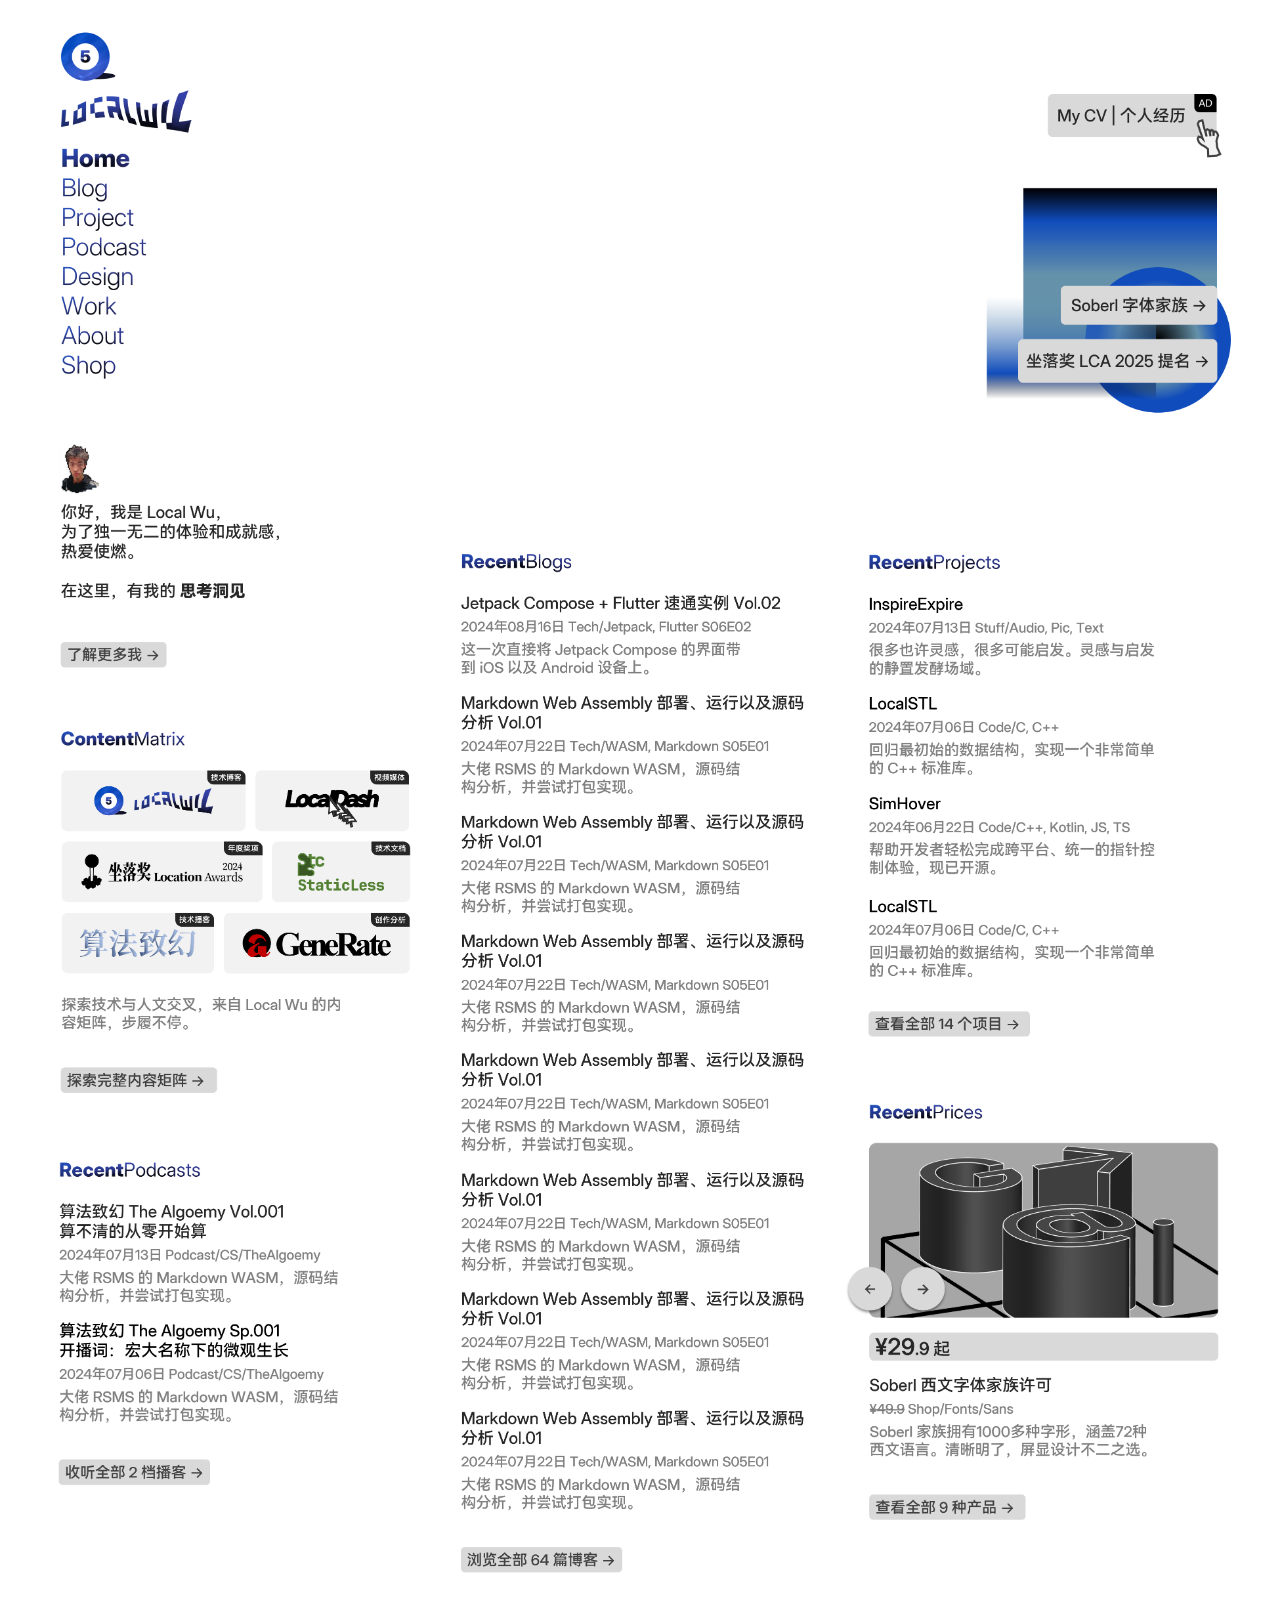
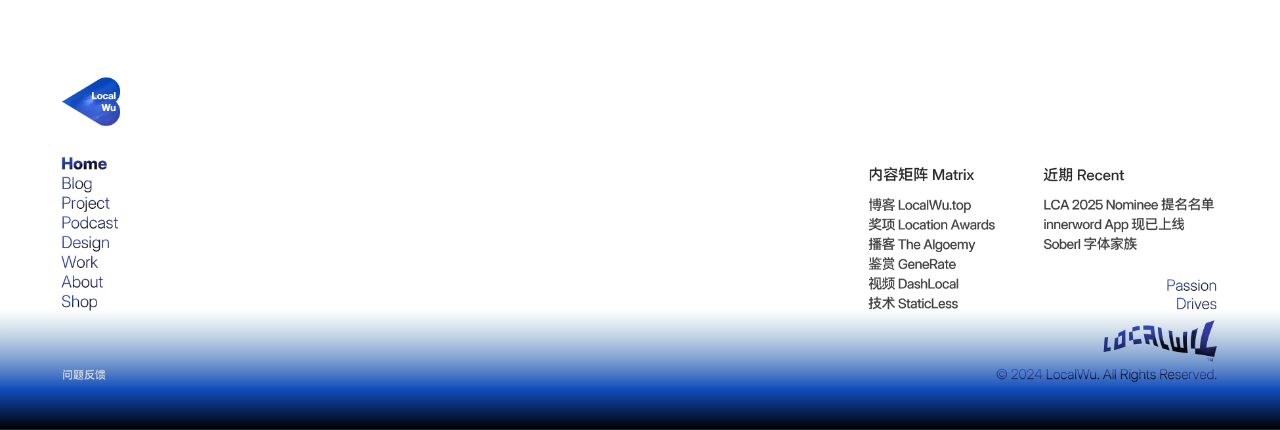
<file: index.html>
<!DOCTYPE html>
<html lang="zh-CN">

<head>
    <meta charset="UTF-8">
    <meta name="viewport" content="width=device-width, initial-scale=1.0">
    <title>Local Wu - Passion Drives 热爱使燃</title>
    <style>
        body,
        html {
            margin: 0;
            padding: 0;
            overflow-x: hidden;
            /* Prevent horizontal scrolling by default */
        }

        .image-container {
            width: 100%;
            text-align: center;
            margin: 0 auto;
            padding: 0;
        }

        .image-container img {
            width: 100%;
            height: auto;
            display: block;
            margin: 0 auto;
        }
    </style>
</head>

<body>
    <div class="image-container">
        <img id="responsive-image" src="">
    </div>
    <script>
        document.addEventListener("DOMContentLoaded", function () {
            const imageElement = document.getElementById('responsive-image');
            const breakpoints = {
                'phone': 576,
                'tablet': 768,
                'laptop': 1024,
                'desktop': 1440
            };

            const imageSrcs = {
                'phone': 'images/phone.png?v=20241018084516',
                'tablet': 'images/tablet.png?v=20241018084516',
                'laptop': 'images/laptop.png?v=20241018084516',
                'desktop': 'images/desktop.png?v=20241018084516',
                'ultrawide': 'images/ultrawide.png?v=20241018084516'
            };

            function updateImage() {
                const screenWidth = window.innerWidth;
                let screenSize;

                if (screenWidth < breakpoints.phone) {
                    screenSize = 'phone';
                } else if (screenWidth < breakpoints.tablet) {
                    screenSize = 'tablet';
                } else if (screenWidth < breakpoints.laptop) {
                    screenSize = 'laptop';
                } else if (screenWidth < 2560) { // Example threshold for ultrawide, adjust as needed  
                    screenSize = 'desktop';
                } else {
                    screenSize = 'ultrawide';
                }

                imageElement.src = imageSrcs[screenSize];
            }

            updateImage(); // Initial call to set the image  

            // Function to update image on window resize  
            window.addEventListener('resize', updateImage);
        });
    </script>
</body>

</html>
</file>
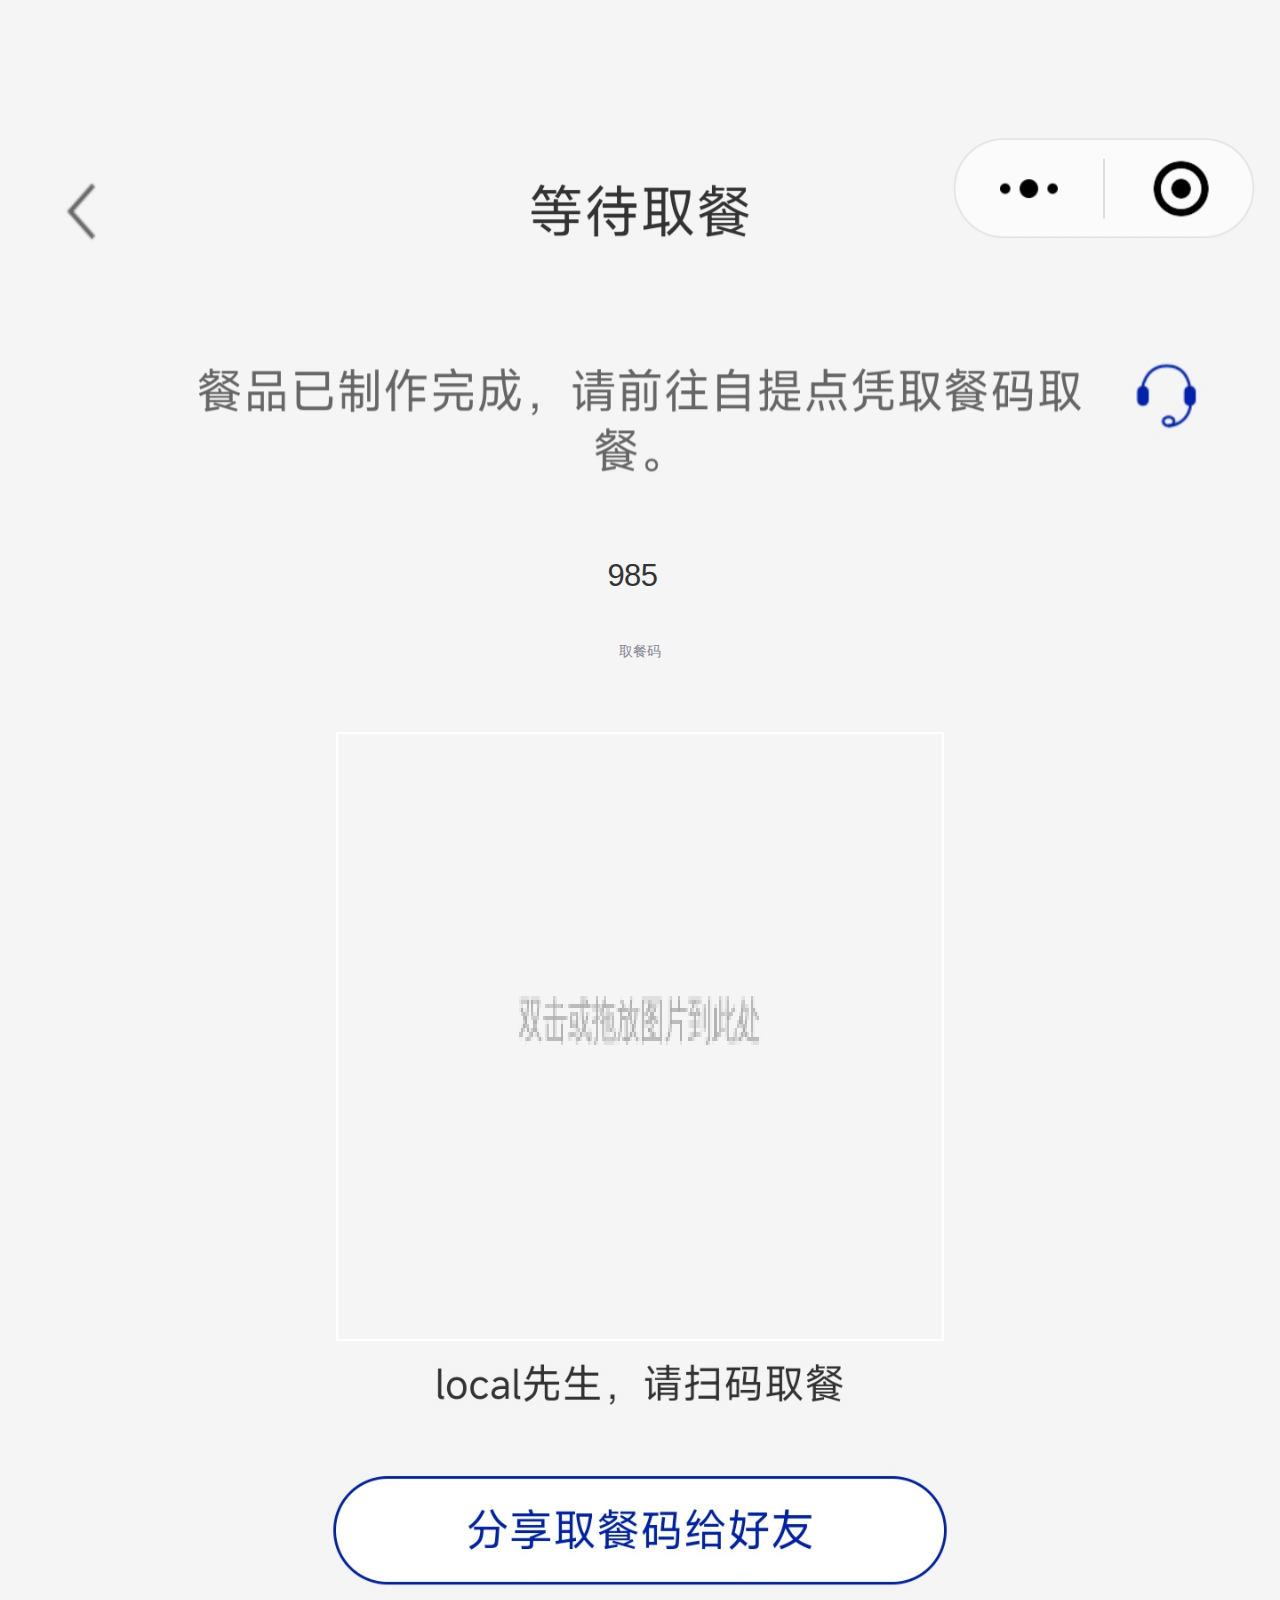
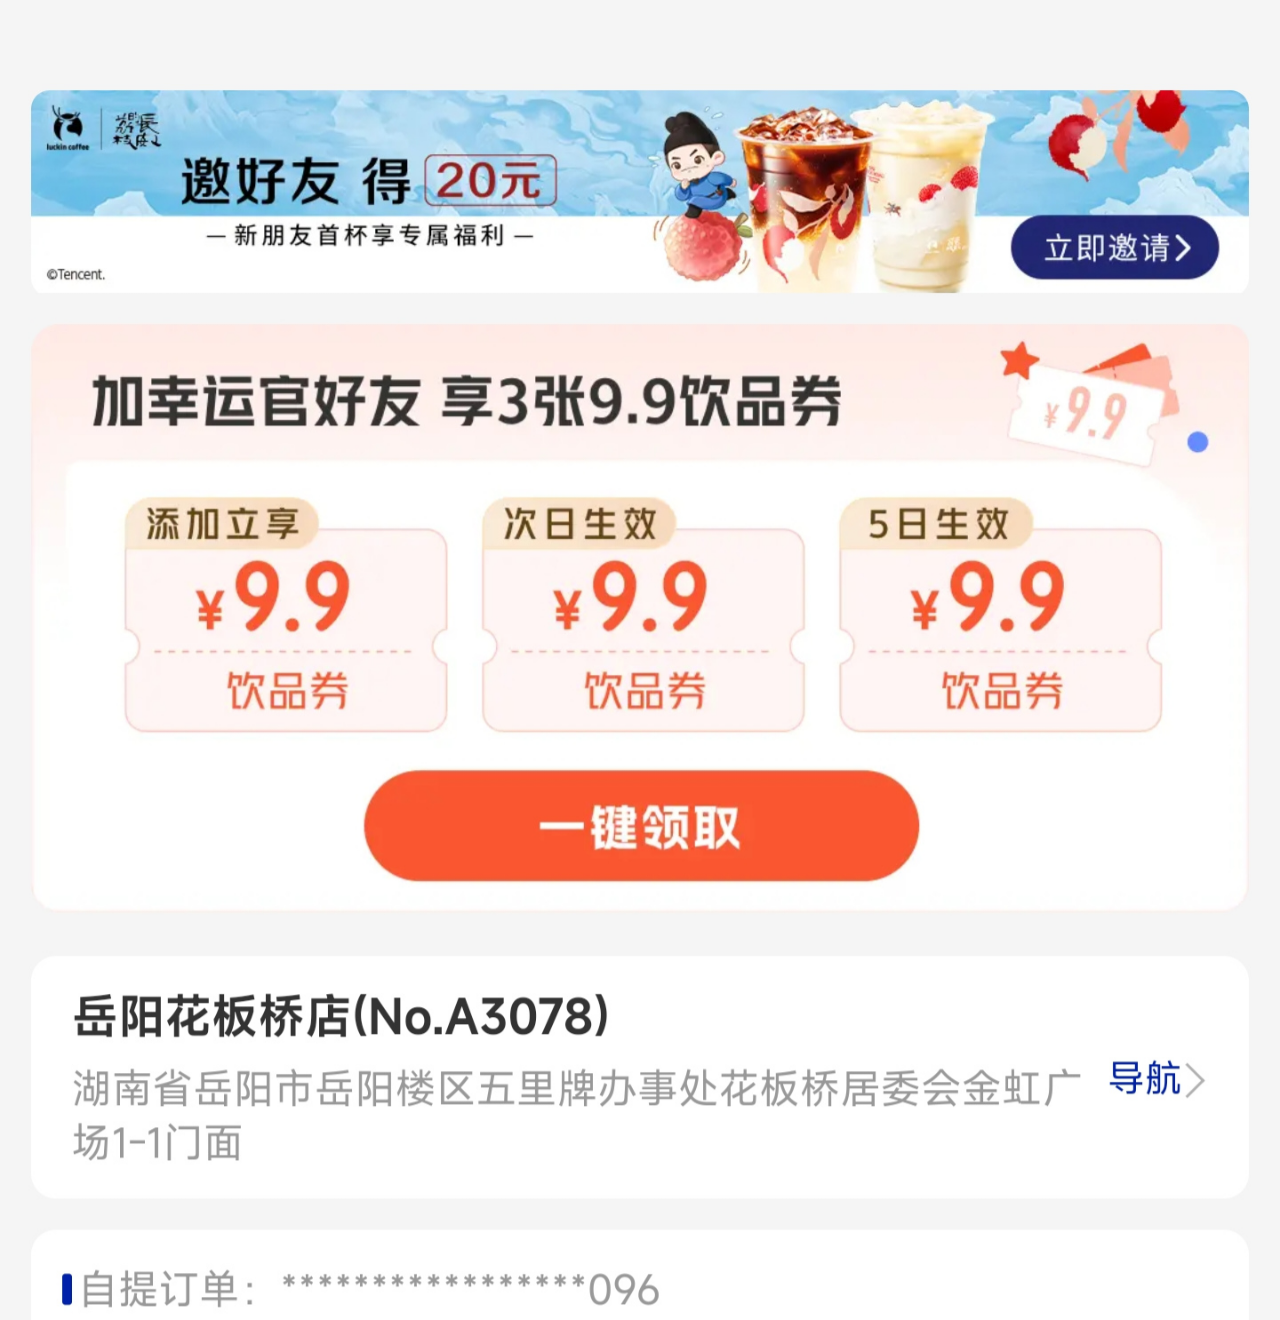
<file: temp/takeout-code/luckin/index.html>
<!DOCTYPE html>
<html lang="en">

<head>
    <meta charset="UTF-8">
    <meta name="viewport" content="width=device-width, initial-scale=1.0">
    <title>瑞幸咖啡 - TakeOutCode</title>
    <style>
        img {
            width: 100vw;
        }

        :root {
            --background-color: #f5f5f5;
            --text-color: #656565;
            --dtext-color: #353535;
            --code-font-color: #343434;
            --code-instruction-font-color: #868690;

            --orig-width: 1440;
            --orig-height: 900;
            --orig-statebar-height: 140;
            --orig-code-section-height: 170;
            --orig-code-font-height: 85;
            --orig-code-instruction-font-height: 50;
            --orig-code-section-paddingtop-height: 74;
            --orig-code-section-paddingbtm-height: 50;

            --orig-qrcode-size: 680;
            --orig-qrcode-instruction-height: 00;



            --state-bar-height: calc(100vw * var(--orig-statebar-height)/ var(--orig-width));


            --code-font-size: 31px;
            --code-instruction-font-size: 14px;

            --code-section-height: calc(100vw * var(--orig-code-section-height)/ var(--orig-width));
            --code-font-section-height: calc(100vw * var(--orig-code-font-height)/ var(--orig-width));
            --code-instruction-font-section-height: calc(100vw * var(--orig-code-instruction-font-height)/ var(--orig-width));
            --code-section-paddingtop-height: calc(100vw * var(--orig-code-section-paddingtop-height)/ var(--orig-width));
            --code-section-paddingbtm-height: calc(100vw * var(--orig-code-section-paddingbtm-height)/ var(--orig-width));

            --qrcode-size: calc(100vw * var(--orig-qrcode-size)/ var(--orig-width));
            --qrcode-instruction-size: 0;
        }

        body {
            box-sizing: border-box;
            margin: 0;
            padding: 0;
            height: fit-content;
            min-height: 400px;
            width: 100%;
            min-width: 100%;
            max-width: 100%;
            background-color: var(--background-color);
            display: flex;
            overflow-x: hidden;
            flex-direction: column;
            flex-wrap: nowrap;
            justify-content: flex-start;
            align-content: center;

            -webkit-user-select: none;
            user-select: none;
        }

        #loader {
            height: 100%;
            width: 100%;
            -webkit-backdrop-filter: blur(5px);
            backdrop-filter: blur(5px);
            position: fixed;
            display: flex;
            flex-wrap: nowrap;
            flex-direction: column;
            align-content: center;
            justify-content: center;
            align-items: center;
        }

        .container {
            height: 100%;
            width: 100%;
            display: flex;
            flex-wrap: nowrap;
            flex-direction: column;
            align-content: center;
            justify-content: center;
            align-items: center;
        }

        .takeoutcode-container {
            height: 100%;
            width: 100%;
            display: flex;
            flex-direction: column;
            flex-wrap: nowrap;
            align-content: center;
            justify-content: flex-start;
            align-items: center;
        }

        .takeoutcode-container {
            .state-bar {
                height: var(--state-bar-height);
                width: 100%;
            }

            .bgimg-stack {
                width: 100%;
                display: block;
            }

            .tk-code {
                height: var(--code-section-height);
                width: 100%;
                padding-top: var(--code-section-paddingtop-height);
                padding-bottom: var(--code-section-paddingbtm-height);

                display: flex;
                flex-direction: column;
                flex-wrap: nowrap;
                align-content: center;
                justify-content: space-between;
                align-items: center;


                .thecode {
                    /* border: gray 2px solid; */
                    height: var(--code-font-section-height);
                    width: 100%;
                    display: flex;
                    flex-direction: column;
                    flex-wrap: nowrap;
                    align-content: center;
                    justify-content: center;
                    align-items: center;

                    input {
                        background: none;
                        border: none;
                        text-align: center;
                    }

                    #THETKCODE {
                        font-size: var(--code-font-size);
                        letter-spacing: -.5px;
                        font-weight: medium;
                        font-weight: 500;
                        color: var(--code-font-color);
                    }
                }

                .thecode-instruction {
                    height: var(--code-instruction-font-section-height);
                    width: 100%;
                    text-align: center;
                    line-height: var(--code-instruction-font-size);
                    font-size: var(--code-instruction-font-size);
                    letter-spacing: .2px;
                    font-weight: medium;
                    font-weight: 400;
                    color: var(--code-instruction-font-color);
                }
            }

            .tk-qrcode {
                height: var(--qrcode-size);
                width: 100%;
                padding-bottom: 2px;

                display: flex;
                flex-direction: row;
                flex-wrap: nowrap;
                align-content: center;
                justify-content: center;
                align-items: center;


                .qrcode-canvas-container {
                    height: 100%;
                    width: var(--qrcode-size);
                    border: white 2px solid;

                    .qrcode-canvas {
                        height: 100%;
                        width: 100%;
                        image-rendering: pixelated;
                    }
                }
            }

            .tk-qrcode-instruction {
                height: var(--qrcode-instruction-size);
                width: 100%;

                display: flex;
                flex-direction: row;
                flex-wrap: nowrap;
                align-content: center;
                justify-content: center;
                align-items: center;
            }

            .tk-other {
                width: 100%;
            }
        }
    </style>
    <!-- <link rel="stylesheet" href="style.css"> -->
</head>

<body>
    <div class="container">
        <div id="loader">
            <span class="loader-text">正在加载...</span>
        </div>
        <div class="takeoutcode-container">
            <div class="state-bar">
            </div>
            <img class="bgimg-stack" src="./material/01.png" alt="">
            <div class="tk-code">
                <div class="thecode">
                    <input type="number" id="THETKCODE" value="985" placeholder="取餐码"></input>
                </div>
                <div class="thecode-instruction">取餐码</div>
            </div>
            <div class="tk-qrcode">
                <div id="canvas-container" class="qrcode-canvas-container">
                    <canvas class="qrcode-canvas" id="qrcode-canvas"></canvas>
                </div>
                <input type="file" id="file-input" accept="image/*" class="hidden" style="display: none">
            </div>
            <!-- <div class="tk-qrcode-instruction">
                <span>请扫码取餐</span>
            </div> -->
            <div class="tk-other">
                <img class="bgimg-stack" src="./material/03.png" alt="">
            </div>
        </div>
    </div>
    <script>
        window.onload = function () {

            let loader = document.getElementById("loader");
            setTimeout(function () {
                if (loader)
                    loader.style.display = "none";
            }, 100);

            let canvas = document.getElementById('qrcode-canvas');
            let ctx = canvas.getContext('2d');
            let container = document.getElementById('canvas-container');
            let fileInput = document.getElementById('file-input');
            // let uploadBtn = document.getElementById('upload-btn');
            // let resetBtn = document.getElementById('reset-btn');
            // let status = document.getElementById('status');

            // 初始化Canvas
            clearCanvas();

            // 双击Canvas事件
            canvas.addEventListener('dblclick', () => fileInput.click());

            // // 上传按钮事件
            // uploadBtn.addEventListener('click', () => fileInput.click());

            // // 重置按钮事件
            // resetBtn.addEventListener('click', clearCanvas);

            // 文件选择事件
            fileInput.addEventListener('change', (e) => {
                if (e.target.files[0]) handleImageUpload(e.target.files[0]);
            });

            // 拖拽事件处理
            container.addEventListener('dragover', (e) => {
                e.preventDefault();
                container.classList.add('drag-over');
            });

            container.addEventListener('dragleave', () => {
                container.classList.remove('drag-over');
            });

            container.addEventListener('drop', (e) => {
                e.preventDefault();
                container.classList.remove('drag-over');
                if (e.dataTransfer.files[0]) handleImageUpload(e.dataTransfer.files[0]);
            });

            // 处理图片上传
            function handleImageUpload(file) {
                if (!file.type.match('image.*')) {
                    // status.textContent = '错误：请选择图片文件！';
                    return;
                }

                let reader = new FileReader();
                reader.onload = (e) => loadImage(e.target.result, file.name);
                reader.readAsDataURL(file);
            }

            // 加载图片并绘制
            function loadImage(src, filename = "图片") {
                let img = new Image();
                img.onload = () => {
                    ctx.clearRect(0, 0, canvas.width, canvas.height);
                    ctx.drawImage(img, 0, 0, canvas.width, canvas.height);
                    // status.textContent = `已加载: ${filename}`;
                };
                img.src = src;
            }

            // 清空Canvas
            function clearCanvas() {
                ctx.fillStyle = '#f5f5f5';
                ctx.fillRect(0, 0, canvas.width, canvas.height);

                ctx.fillStyle = '#aaa';
                ctx.font = '12px Arial';
                ctx.textAlign = 'center';
                ctx.fillText('双击或拖放图片到此处', canvas.width / 2, canvas.height / 2);

                // status.textContent = '等待上传图片...';
            }
        }
    </script>
    <script type="javascript" src="script.js"></script>
</body>

</html>
</file>
<file: temp/takeout-code/luckin/style.css>
:root {
    --background-color: #f5f5f5;
    --text-color: #656565;
    --dtext-color: #353535;
    --code-font-color: #343434;
    --code-instruction-font-color: #868690;

    --orig-width: 1440;
    --orig-height: 900;
    --orig-statebar-height: 140;
    --orig-code-section-height: 170;
    --orig-code-font-height: 85;
    --orig-code-instruction-font-height: 50;
    --orig-code-section-paddingtop-height: 74;
    --orig-code-section-paddingbtm-height: 50;

    --orig-qrcode-size: 680;
    --orig-qrcode-instruction-height: 00;



    --state-bar-height: calc(100vw * var(--orig-statebar-height)/ var(--orig-width));


    --code-font-size: 31px;
    --code-instruction-font-size: 14px;

    --code-section-height: calc(100vw * var(--orig-code-section-height)/ var(--orig-width));
    --code-font-section-height: calc(100vw * var(--orig-code-font-height)/ var(--orig-width));
    --code-instruction-font-section-height: calc(100vw * var(--orig-code-instruction-font-height)/ var(--orig-width));
    --code-section-paddingtop-height: calc(100vw * var(--orig-code-section-paddingtop-height)/ var(--orig-width));
    --code-section-paddingbtm-height: calc(100vw * var(--orig-code-section-paddingbtm-height)/ var(--orig-width));

    --qrcode-size: calc(100vw * var(--orig-qrcode-size)/ var(--orig-width));
    --qrcode-instruction-size: 0;
}

body {
    box-sizing: border-box;
    margin: 0;
    padding: 0;
    height: fit-content;
    min-height: 400px;
    width: 100%;
    min-width: 100%;
    max-width: 100%;
    background-color: var(--background-color);
    display: flex;
    overflow-x: hidden;
    flex-direction: column;
    flex-wrap: nowrap;
    justify-content: flex-start;
    align-content: center;

    -webkit-user-select: none;
    user-select: none;
}

#loader {
    height: 100%;
    width: 100%;
    -webkit-backdrop-filter: blur(5px);
    backdrop-filter: blur(5px);
    position: fixed;
    display: flex;
    flex-wrap: nowrap;
    flex-direction: column;
    align-content: center;
    justify-content: center;
    align-items: center;
}

.container {
    height: 100%;
    width: 100%;
    display: flex;
    flex-wrap: nowrap;
    flex-direction: column;
    align-content: center;
    justify-content: center;
    align-items: center;
}

.takeoutcode-container {
    height: 100%;
    width: 100%;
    display: flex;
    flex-direction: column;
    flex-wrap: nowrap;
    align-content: center;
    justify-content: flex-start;
    align-items: center;
}

.takeoutcode-container {
    .state-bar {
        height: var(--state-bar-height);
        width: 100%;
    }

    .bgimg-stack {
        width: 100%;
        display: block;
    }

    .tk-code {
        height: var(--code-section-height);
        width: 100%;
        padding-top: var(--code-section-paddingtop-height);
        padding-bottom: var(--code-section-paddingbtm-height);

        display: flex;
        flex-direction: column;
        flex-wrap: nowrap;
        align-content: center;
        justify-content: space-between;
        align-items: center;


        .thecode {
            /* border: gray 2px solid; */
            height: var(--code-font-section-height);
            width: 100%;
            display: flex;
            flex-direction: column;
            flex-wrap: nowrap;
            align-content: center;
            justify-content: center;
            align-items: center;

            input {
                background: none;
                border: none;
                text-align: center;
            }

            #THETKCODE {
                font-size: var(--code-font-size);
                letter-spacing: -.5px;
                font-weight: medium;
                font-weight: 500;
                color: var(--code-font-color);
            }
        }

        .thecode-instruction {
            height: var(--code-instruction-font-section-height);
            width: 100%;
            text-align: center;
            line-height: var(--code-instruction-font-size);
            font-size: var(--code-instruction-font-size);
            letter-spacing: .2px;
            font-weight: medium;
            font-weight: 400;
            color: var(--code-instruction-font-color);
        }
    }

    .tk-qrcode {
        height: var(--qrcode-size);
        width: 100%;
        padding-bottom: 2px;

        display: flex;
        flex-direction: row;
        flex-wrap: nowrap;
        align-content: center;
        justify-content: center;
        align-items: center;


        .qrcode-canvas-container {
            height: 100%;
            width: var(--qrcode-size);
            border: white 2px solid;

            .qrcode-canvas {
                height: 100%;
                width: 100%;
            }
        }
    }

    .tk-qrcode-instruction {
        height: var(--qrcode-instruction-size);
        width: 100%;

        display: flex;
        flex-direction: row;
        flex-wrap: nowrap;
        align-content: center;
        justify-content: center;
        align-items: center;
    }

    .tk-other {
        width: 100%;
    }
}
</file>
